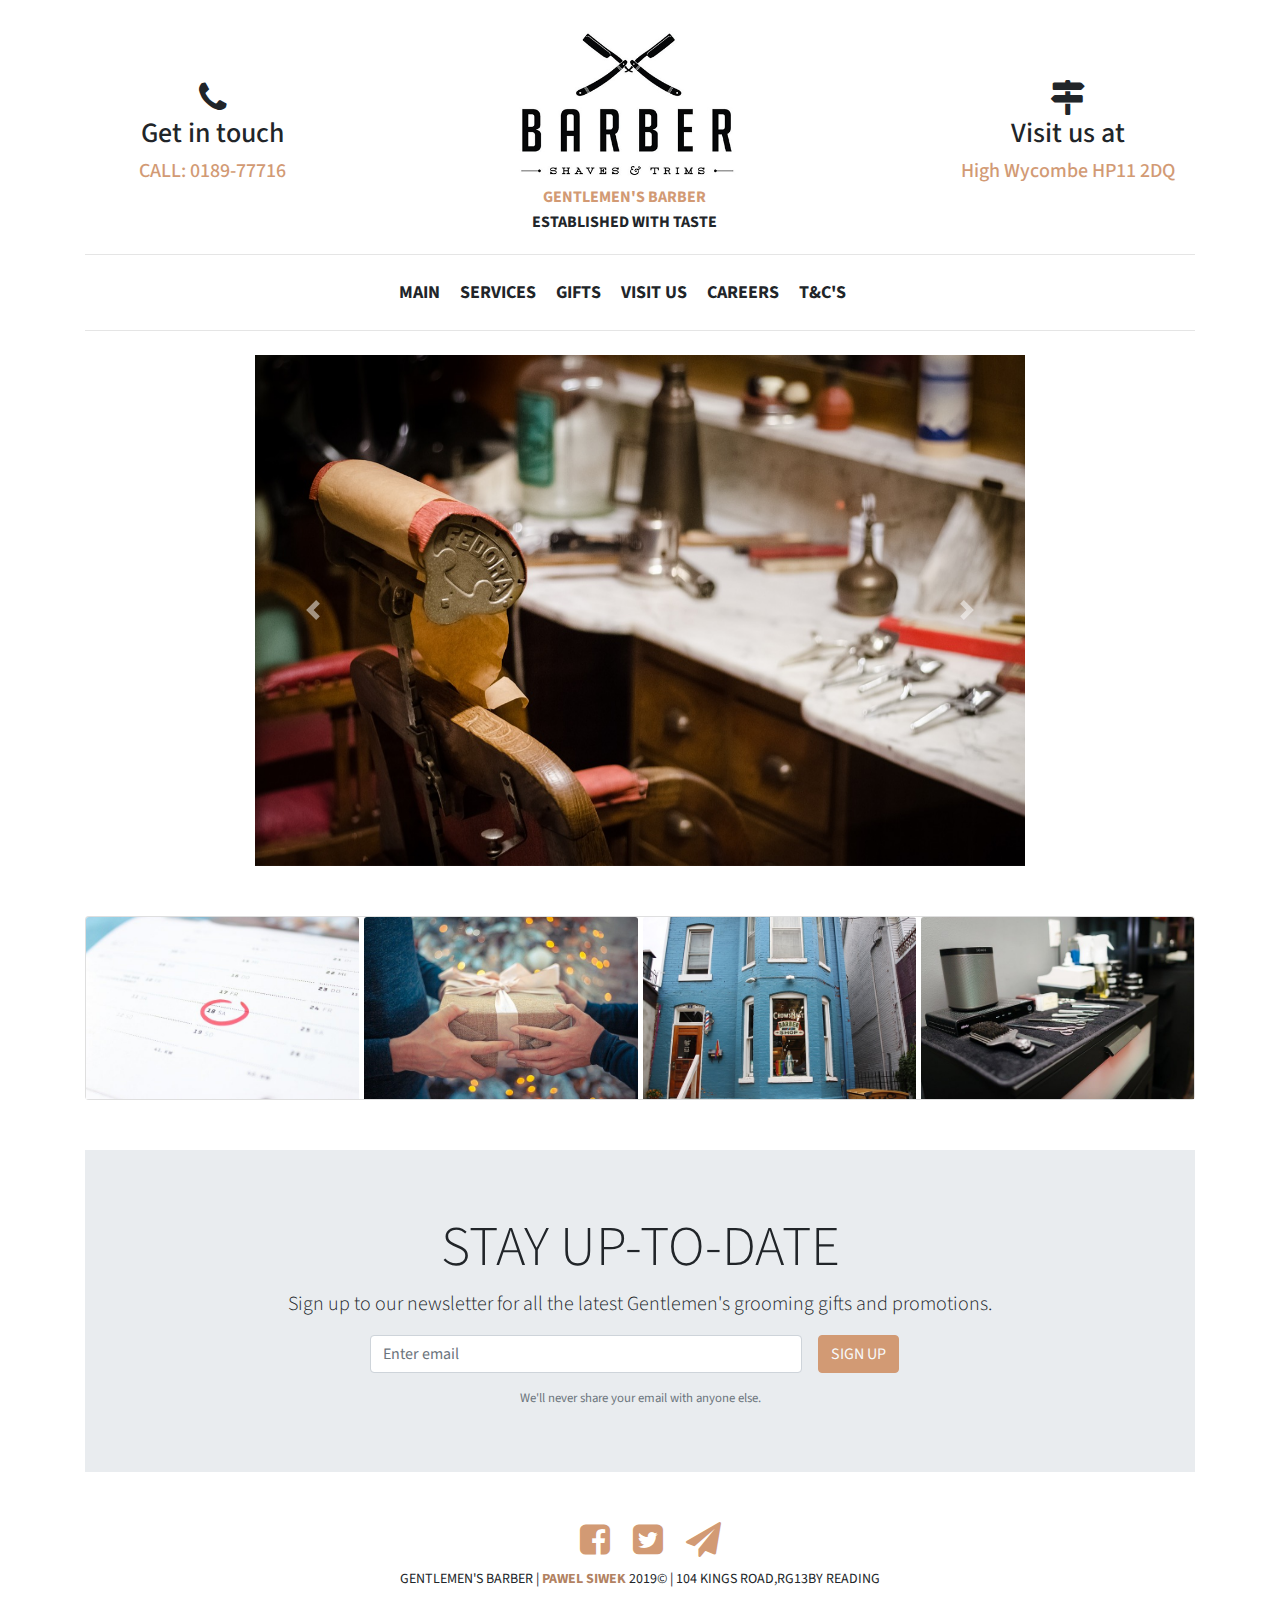
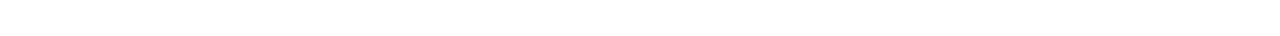
<file: index.html>
<!DOCTYPE html>
<html lang="en" dir="ltr">
  <head>
    <meta charset="utf-8">
    <meta name="viewport" content="width=device-width, initial-scale=1, shrink-to-fit=no">
    <!-- google fonts -->
    <link href="https://fonts.googleapis.com/css?family=Source+Sans+Pro:400,700&display=swap&subset=latin-ext" rel="stylesheet">
    <!-- bootstrap -->
    <link rel="stylesheet" href="https://stackpath.bootstrapcdn.com/bootstrap/4.4.1/css/bootstrap.min.css" integrity="sha384-Vkoo8x4CGsO3+Hhxv8T/Q5PaXtkKtu6ug5TOeNV6gBiFeWPGFN9MuhOf23Q9Ifjh" crossorigin="anonymous">

    <title>Bro Barbers</title>
    <!-- fontawesome -->
    <link href="https://stackpath.bootstrapcdn.com/font-awesome/4.7.0/css/font-awesome.min.css" rel="stylesheet" integrity="sha384-wvfXpqpZZVQGK6TAh5PVlGOfQNHSoD2xbE+QkPxCAFlNEevoEH3Sl0sibVcOQVnN" crossorigin="anonymous">
    <link rel="stylesheet" href="style.css">
  </head>

  <body>
    <!-- header -->
    <div id="header" class="container">
      <div class="row">
        <div class="left">
          <i class="fa fa-phone"></i>
          <h3>Get in touch</h3>
          <h5>CALL: 0189-77716</h5>
        </div>
        <div class="mid">
          <img id="midlogo" src="img/3_big6.png" height="150px" width="230px"alt="">
          <p class="midp">GENTLEMEN'S BARBER</p>
          <p class="midpa">ESTABLISHED WITH TASTE</p>
        </div>
        <div class="right">
          <i class="fa fa-map-signs"></i>
          <h3>Visit us at</h3>
          <h5>
            High Wycombe HP11 2DQ</h5>
        </div>
      </div>
      <hr class="my-4">
      <!-- menu -->
      <div id="menu"class="container">
        <ul>
          <li><a href="index.html">main</a></li>
          <li><a href="service.html">services</a></li>
          <li><a href="gift.html">gifts</a></li>
          <li><a href="visit.html">visit us</a></li>
          <li><a href="careers.html">careers</a></li>
          <li><a href="t&c.html">t&c's</a></li>
        </ul>
      </div>
      <hr class="my-4">
    </div>
    <!-- carousel -->
    <div id="carousel" class="container">
      <div id="carouselExampleControls" class="carousel slide" data-ride="carousel">
      <div class="carousel-inner">
        <div class="carousel-item active">
          <img class="d-block w-100" src="img/barber-1017457_1280.jpg" alt="First slide">
        </div>
        <div class="carousel-item">
          <img class="d-block w-100" src="img/barber-1453064_1280.jpg" alt="Second slide">
        </div>
        <div class="carousel-item">
          <img class="d-block w-100" src="img/haircut-1007891_1280.jpg" alt="Third slide">
        </div>
        <div class="carousel-item">
          <img class="d-block w-100" src="img/haircut-4019676_1280.jpg" alt="Fourth slide">
        </div>
      </div>
      <a class="carousel-control-prev" href="#carouselExampleControls" role="button" data-slide="prev">
        <span class="carousel-control-prev-icon" aria-hidden="true"></span>
        <span class="sr-only">Previous</span>
      </a>
      <a class="carousel-control-next" href="#carouselExampleControls" role="button" data-slide="next">
        <span class="carousel-control-next-icon" aria-hidden="true"></span>
        <span class="sr-only">Next</span>
      </a>
      </div>
    </div>

    <!-- set of four img -->
    <div class="container">
      <div id="midcards" class="card" >
        <a href="#"><img class="card-img-top" src="img/time-273857_640.jpg" alt="Card image cap"></a>
        <a href="#"><img class="card-img-top" src="img/gift-4669449_640.jpg" alt="Card image cap"></a>
        <a href="visit.html"><img class="card-img-top" src="img/boutique-990078_640.jpg" alt="Card image cap"></a>
        <a href="#"><img class="card-img-top" src="img/hair-salon-1514876_640.jpg" alt="Card image cap"></a>
      </div>
    </div>
    <!-- stay up-to-date -->
    <div class="container">
      <div class="jumbotron jumbotron-fluid">
        <div class="container">
          <h1 class="display-4">STAY UP-TO-DATE</h1>
          <p class="lead">Sign up to our newsletter for all the latest Gentlemen's grooming gifts and promotions.</p>
          <form>
            <div class="form-group">
              <input type="email" class="form-control "  id="exampleInputEmail1" aria-describedby="emailHelp" placeholder="Enter email">
              <button type="submit" class="btn btn-warning ml-3 text-light">SIGN UP</button>
            </div>
            <small id="emailHelp" class="form-text text-muted">We'll never share your email with anyone else.</small>
          </form>
        </div>
      </div>
      <!-- map -->

      <!-- footer -->
      <div id="footer" class="container">
        <div class="socials">
          <a href="#"><i class="fa fa-facebook-square"></i></a>
          <a href="#"><i class="fa fa-twitter-square"></i></a>
          <a href="#"><i class="fa fa-paper-plane"></i></i></a>
        </div>
        <div class="credit">
          <p>GENTLEMEN'S BARBER | <strong class="text-warning">PAWEL SIWEK </strong>2019© | 104 KINGS ROAD,rg13by reading</p>
        </div>
      </div>
    </div>
    <!-- bootstrap -->
    <script src="https://code.jquery.com/jquery-3.4.1.slim.min.js" integrity="sha384-J6qa4849blE2+poT4WnyKhv5vZF5SrPo0iEjwBvKU7imGFAV0wwj1yYfoRSJoZ+n" crossorigin="anonymous"></script>
    <script src="https://cdn.jsdelivr.net/npm/popper.js@1.16.0/dist/umd/popper.min.js" integrity="sha384-Q6E9RHvbIyZFJoft+2mJbHaEWldlvI9IOYy5n3zV9zzTtmI3UksdQRVvoxMfooAo" crossorigin="anonymous"></script>
    <script src="https://stackpath.bootstrapcdn.com/bootstrap/4.4.1/js/bootstrap.min.js" integrity="sha384-wfSDF2E50Y2D1uUdj0O3uMBJnjuUD4Ih7YwaYd1iqfktj0Uod8GCExl3Og8ifwB6" crossorigin="anonymous"></script>
  </body>
</html>
</file>
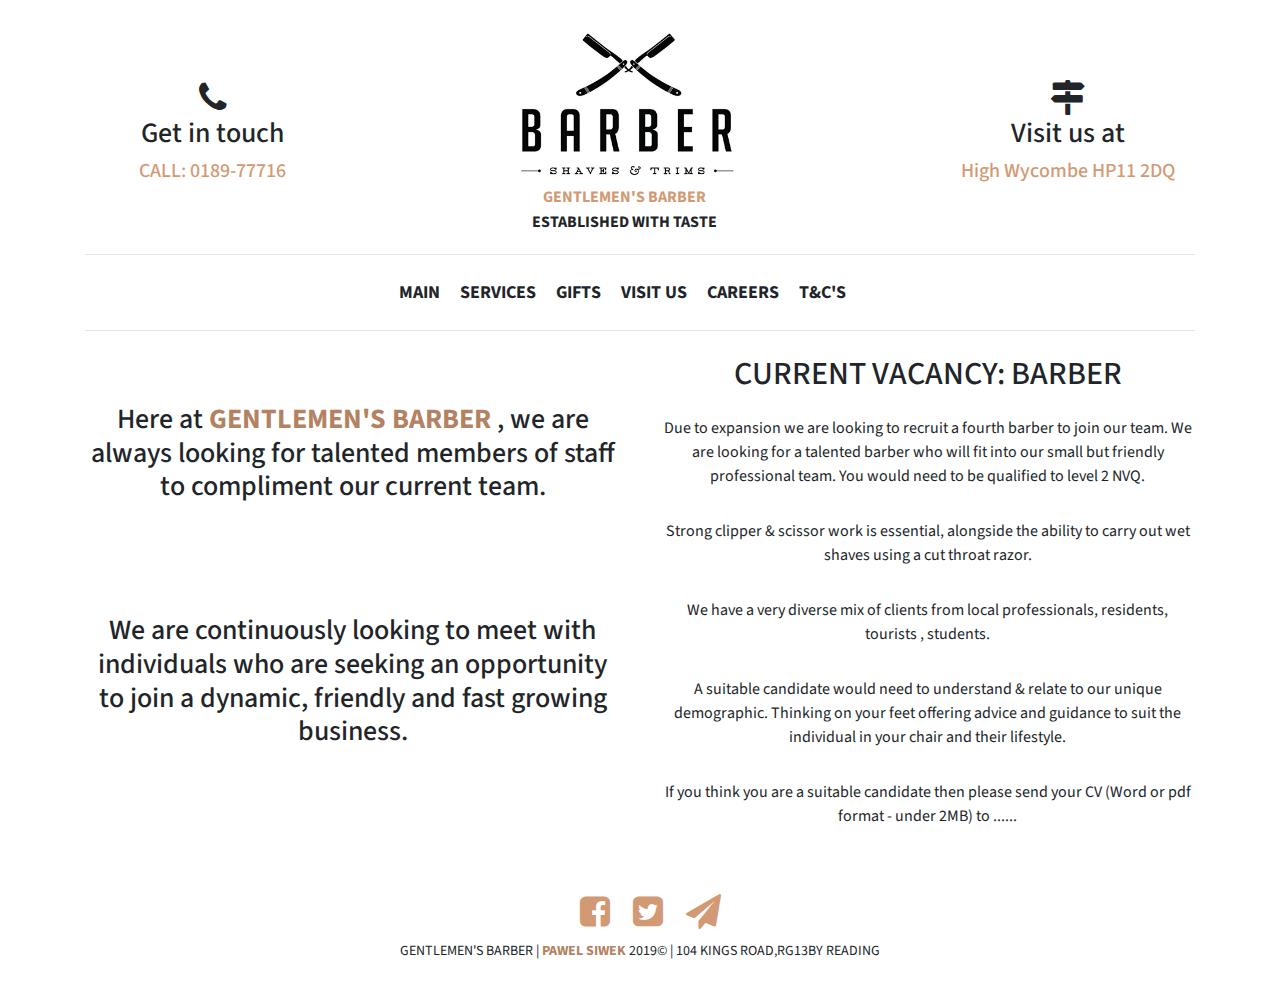
<file: careers.html>
<!DOCTYPE html>
<html lang="en" dir="ltr">
  <head>
    <meta charset="utf-8">
    <meta name="viewport" content="width=device-width, initial-scale=1, shrink-to-fit=no">
    <!-- google fonts -->
    <link href="https://fonts.googleapis.com/css?family=Source+Sans+Pro:400,700&display=swap&subset=latin-ext" rel="stylesheet">
    <!-- bootstrap -->
    <link rel="stylesheet" href="https://stackpath.bootstrapcdn.com/bootstrap/4.4.1/css/bootstrap.min.css" integrity="sha384-Vkoo8x4CGsO3+Hhxv8T/Q5PaXtkKtu6ug5TOeNV6gBiFeWPGFN9MuhOf23Q9Ifjh" crossorigin="anonymous">

    <title>Bro Barbers</title>
    <!-- fontawesome -->
    <link href="https://stackpath.bootstrapcdn.com/font-awesome/4.7.0/css/font-awesome.min.css" rel="stylesheet" integrity="sha384-wvfXpqpZZVQGK6TAh5PVlGOfQNHSoD2xbE+QkPxCAFlNEevoEH3Sl0sibVcOQVnN" crossorigin="anonymous">
    <link rel="stylesheet" href="style.css">
  </head>

  <body>
    <!-- header -->
    <div id="header" class="container">
      <div class="row">
        <div class="left">
          <i class="fa fa-phone"></i>
          <h3>Get in touch</h3>
          <h5>CALL: 0189-77716</h5>
        </div>
        <div class="mid">
          <img id="midlogo" src="img/3_big6.png" height="150px" width="230px"alt="">
          <p class="midp">GENTLEMEN'S BARBER</p>
          <p class="midpa">ESTABLISHED WITH TASTE</p>
        </div>
        <div class="right">
          <i class="fa fa-map-signs"></i>
          <h3>Visit us at</h3>
          <h5>
            High Wycombe HP11 2DQ</h5>
        </div>
      </div>
      <hr class="my-4">
      <!-- menu -->
      <div id="menu"class="container">
        <ul>
          <li><a href="index.html">main</a></li>
          <li><a href="service.html">services</a></li>
          <li><a href="gift.html">gifts</a></li>
          <li><a href="visit.html">visit us</a></li>
          <li><a href="careers.html">careers</a></li>
          <li><a href="t&c.html">t&c's</a></li>
        </ul>
      </div>
    </div>
    <!-- main -->
    <div class="container">
      <hr class="my-4">
      <div class="midd">
        <div class="leftt">
          <h3 class="mt-5">Here at <strong class="text-warning">GENTLEMEN'S BARBER </strong>, we are always looking for talented members of staff to compliment our current team. </h3>
          <h3>We are continuously looking to meet with individuals who are seeking an opportunity to join a dynamic, friendly and fast growing business.</h3>
        </div>
        <div class="rightt">
          <h2>CURRENT VACANCY: BARBER</h2>
          <p>Due to expansion we are looking to recruit a fourth barber to join our team. We are looking for a talented barber who will fit into our small but friendly professional team. You would need to be qualified to level 2 NVQ.</p>
          <p>Strong clipper & scissor work is essential, alongside the ability to carry out wet shaves using a cut throat razor.</p>
          <p>We have a very diverse mix of clients from local professionals, residents, tourists , students.</p>
          <p>A suitable candidate would need to understand & relate to our unique demographic. Thinking on your feet offering advice and guidance to suit the individual in your chair and their lifestyle.</p>
          <p>If you think you are a suitable candidate then please send your CV (Word or pdf format - under 2MB) to ......</p>
        </div>
      </div>

    </div>
      <!-- footer -->
      <div id="footer" class="container">
        <div class="socials">
          <a href="#"><i class="fa fa-facebook-square"></i></a>
          <a href="#"><i class="fa fa-twitter-square"></i></a>
          <a href="#"><i class="fa fa-paper-plane"></i></i></a>
        </div>
        <div class="credit">
          <p>GENTLEMEN'S BARBER | <strong class="text-warning">PAWEL SIWEK </strong>2019© | 104 KINGS ROAD,rg13by reading</p>
        </div>
      </div>

    <!-- bootstrap -->
    <script src="https://code.jquery.com/jquery-3.4.1.slim.min.js" integrity="sha384-J6qa4849blE2+poT4WnyKhv5vZF5SrPo0iEjwBvKU7imGFAV0wwj1yYfoRSJoZ+n" crossorigin="anonymous"></script>
    <script src="https://cdn.jsdelivr.net/npm/popper.js@1.16.0/dist/umd/popper.min.js" integrity="sha384-Q6E9RHvbIyZFJoft+2mJbHaEWldlvI9IOYy5n3zV9zzTtmI3UksdQRVvoxMfooAo" crossorigin="anonymous"></script>
    <script src="https://stackpath.bootstrapcdn.com/bootstrap/4.4.1/js/bootstrap.min.js" integrity="sha384-wfSDF2E50Y2D1uUdj0O3uMBJnjuUD4Ih7YwaYd1iqfktj0Uod8GCExl3Og8ifwB6" crossorigin="anonymous"></script>
  </body>
</html>
</file>
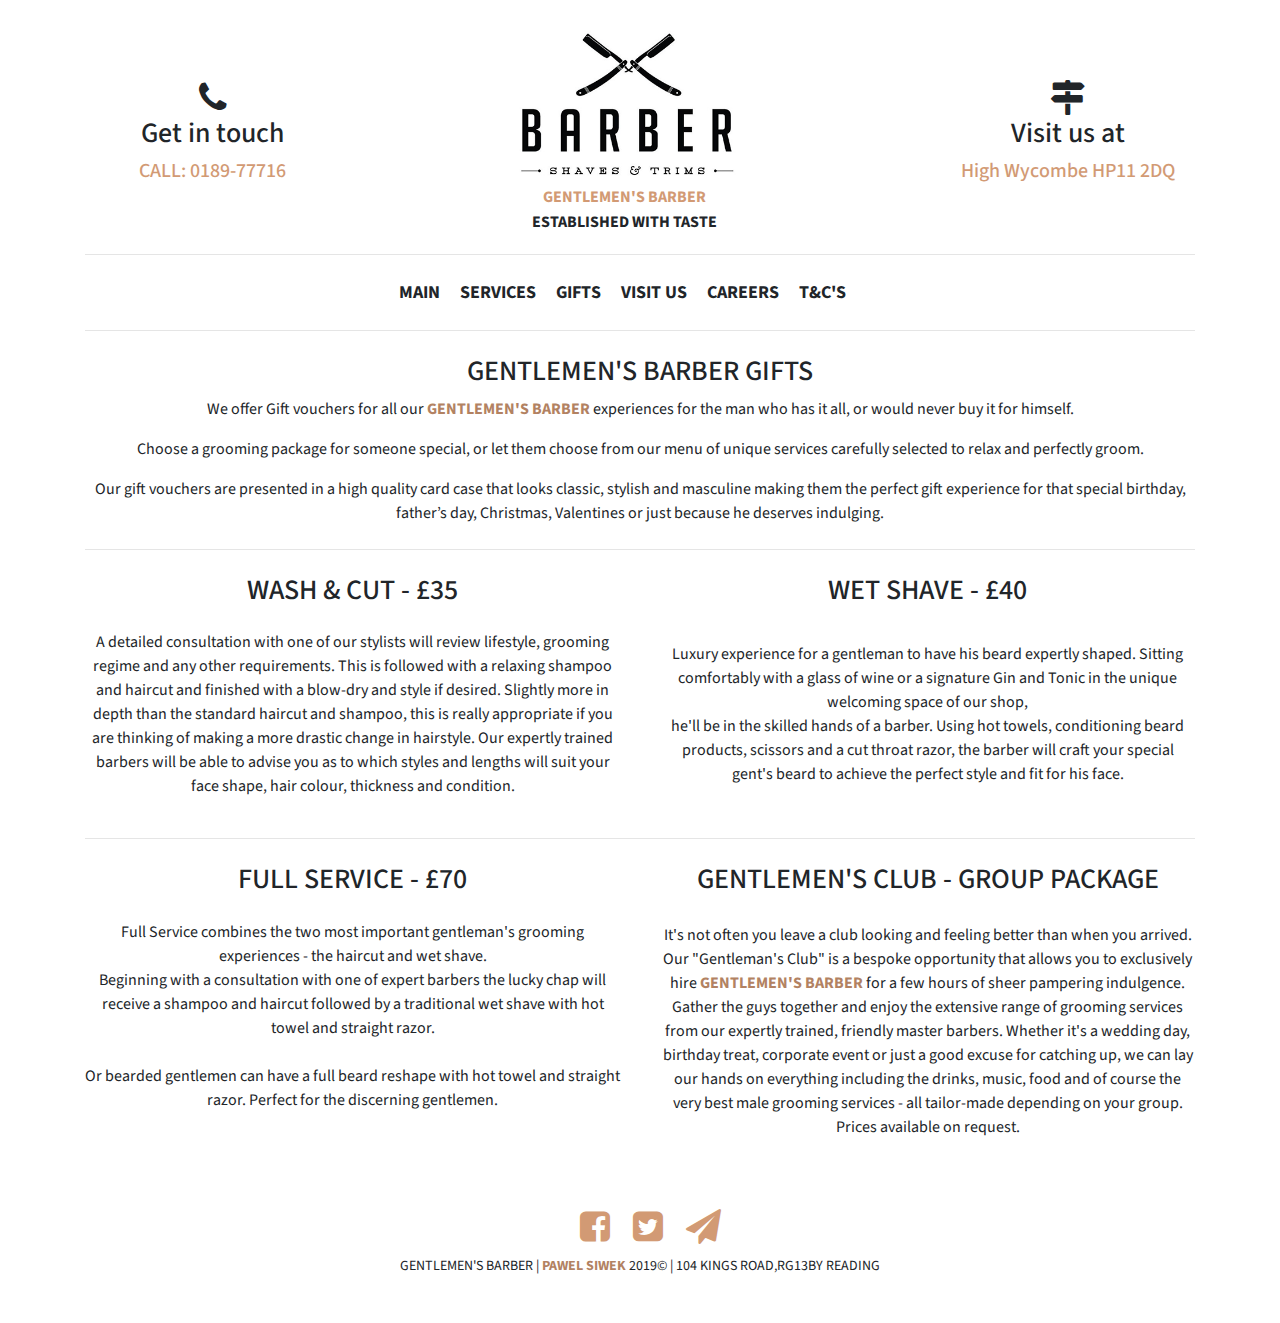
<file: gift.html>
<!DOCTYPE html>
<html lang="en" dir="ltr">
  <head>
    <meta charset="utf-8">
    <meta name="viewport" content="width=device-width, initial-scale=1, shrink-to-fit=no">
    <!-- google fonts -->
    <link href="https://fonts.googleapis.com/css?family=Source+Sans+Pro:400,700&display=swap&subset=latin-ext" rel="stylesheet">
    <!-- bootstrap -->
    <link rel="stylesheet" href="https://stackpath.bootstrapcdn.com/bootstrap/4.4.1/css/bootstrap.min.css" integrity="sha384-Vkoo8x4CGsO3+Hhxv8T/Q5PaXtkKtu6ug5TOeNV6gBiFeWPGFN9MuhOf23Q9Ifjh" crossorigin="anonymous">

    <title>Bro Barbers</title>
    <!-- fontawesome -->
    <link href="https://stackpath.bootstrapcdn.com/font-awesome/4.7.0/css/font-awesome.min.css" rel="stylesheet" integrity="sha384-wvfXpqpZZVQGK6TAh5PVlGOfQNHSoD2xbE+QkPxCAFlNEevoEH3Sl0sibVcOQVnN" crossorigin="anonymous">
    <link rel="stylesheet" href="style.css">
  </head>

  <body>
    <!-- header -->
    <div id="header" class="container">
      <div class="row">
        <div class="left">
          <i class="fa fa-phone"></i>
          <h3>Get in touch</h3>
          <h5>CALL: 0189-77716</h5>
        </div>
        <div class="mid">
          <img id="midlogo" src="img/3_big6.png" height="150px" width="230px"alt="">
          <p class="midp">GENTLEMEN'S BARBER</p>
          <p class="midpa">ESTABLISHED WITH TASTE</p>
        </div>
        <div class="right">
          <i class="fa fa-map-signs"></i>
          <h3>Visit us at</h3>
          <h5>
            High Wycombe HP11 2DQ</h5>
        </div>
      </div>
      <hr class="my-4">
      <!-- menu -->
      <div id="menu"class="container">
        <ul>
          <li><a href="index.html">main</a></li>
          <li><a href="service.html">services</a></li>
          <li><a href="gift.html">gifts</a></li>
          <li><a href="visit.html">visit us</a></li>
          <li><a href="careers.html">careers</a></li>
          <li><a href="t&c.html">t&c's</a></li>
        </ul>
      </div>
      <hr class="my-4">
    </div>
    <!-- main -->
    <div class="container">
      <div class="top">
        <h3>GENTLEMEN'S BARBER GIFTS</h3>
        <p> We offer Gift vouchers for all our <strong class="text-warning">GENTLEMEN'S BARBER</strong> experiences for the man who has it all, or would never buy it for himself.</p>
          <p>Choose a grooming package for someone special, or let them choose from our menu of unique services carefully selected to relax and perfectly groom.</p>
          <p>Our gift vouchers are presented in a high quality card case that looks classic, stylish and masculine making them the perfect gift experience for that special birthday, father’s day, Christmas, Valentines or just because he deserves indulging.  </p>
      </div>
      <hr class="my-4">
      <div class="midd">
        <div class="leftt">
          <h3>WASH & CUT - £35</h3>
          <p>A detailed consultation with one of our stylists will review lifestyle, grooming regime and any other requirements. This is followed with a relaxing shampoo and haircut and finished with a blow-dry and style if desired.
            Slightly more in depth than the standard haircut and shampoo, this is really appropriate if you are thinking of making a more drastic change in hairstyle. Our expertly trained barbers will be able to advise you as to which styles and lengths will suit your face shape, hair colour, thickness and condition.
          </p>
        </div>
        <div class="rightt">
          <h3>WET SHAVE - £40</h3>
          <p>Luxury experience for a gentleman to have his beard expertly shaped. Sitting comfortably with a glass of wine or a signature Gin and Tonic in the unique welcoming space of our shop,<br> he'll be in the skilled hands of a barber. Using hot towels, conditioning beard products, scissors and a cut throat razor,
            the barber will craft your special gent's beard to achieve the perfect style and fit for his face.</p>
        </div>
      </div>
      <hr class="my-4">
      <div class="midd">
        <div class="leftt">
          <h3>FULL SERVICE - £70</h3>
          <p>Full Service combines the two most important gentleman's grooming experiences - the haircut and wet shave.<br> Beginning with a consultation with one of expert barbers the lucky chap will receive a shampoo and haircut followed by a traditional wet shave with hot towel and straight razor.<br><br> Or bearded gentlemen can have a full beard reshape with hot towel and straight razor. Perfect for the discerning gentlemen.</p>
          <p></p>
        </div>
        <div class="rightt">
          <h3>GENTLEMEN'S CLUB - GROUP PACKAGE</h3>
          <p>It's not often you leave a club looking and feeling better than when you arrived.
            Our "Gentleman's Club" is a bespoke opportunity that allows you to exclusively hire <strong class="text-warning">GENTLEMEN'S BARBER</strong> for a few hours of sheer pampering indulgence.
            Gather the guys together and enjoy the extensive range of grooming services from our expertly trained, friendly master barbers.
            Whether it's a wedding day, birthday treat, corporate event or just a good excuse for catching up, we can lay our hands on everything including the drinks, music, food and of course the very best male grooming services - all tailor-made depending on your group.
            Prices available on request.
          </p>
        </div>
        </div>

    </div>
      <!-- footer -->
      <div id="footer" class="container">
        <div class="socials">
          <a href="#"><i class="fa fa-facebook-square"></i></a>
          <a href="#"><i class="fa fa-twitter-square"></i></a>
          <a href="#"><i class="fa fa-paper-plane"></i></i></a>
        </div>
        <div class="credit">
          <p>GENTLEMEN'S BARBER | <strong class="text-warning">PAWEL SIWEK </strong>2019© | 104 KINGS ROAD,rg13by reading</p>
        </div>
      </div>
    </div>
    <!-- bootstrap -->
    <script src="https://code.jquery.com/jquery-3.4.1.slim.min.js" integrity="sha384-J6qa4849blE2+poT4WnyKhv5vZF5SrPo0iEjwBvKU7imGFAV0wwj1yYfoRSJoZ+n" crossorigin="anonymous"></script>
    <script src="https://cdn.jsdelivr.net/npm/popper.js@1.16.0/dist/umd/popper.min.js" integrity="sha384-Q6E9RHvbIyZFJoft+2mJbHaEWldlvI9IOYy5n3zV9zzTtmI3UksdQRVvoxMfooAo" crossorigin="anonymous"></script>
    <script src="https://stackpath.bootstrapcdn.com/bootstrap/4.4.1/js/bootstrap.min.js" integrity="sha384-wfSDF2E50Y2D1uUdj0O3uMBJnjuUD4Ih7YwaYd1iqfktj0Uod8GCExl3Og8ifwB6" crossorigin="anonymous"></script>
  </body>
</html>
</file>
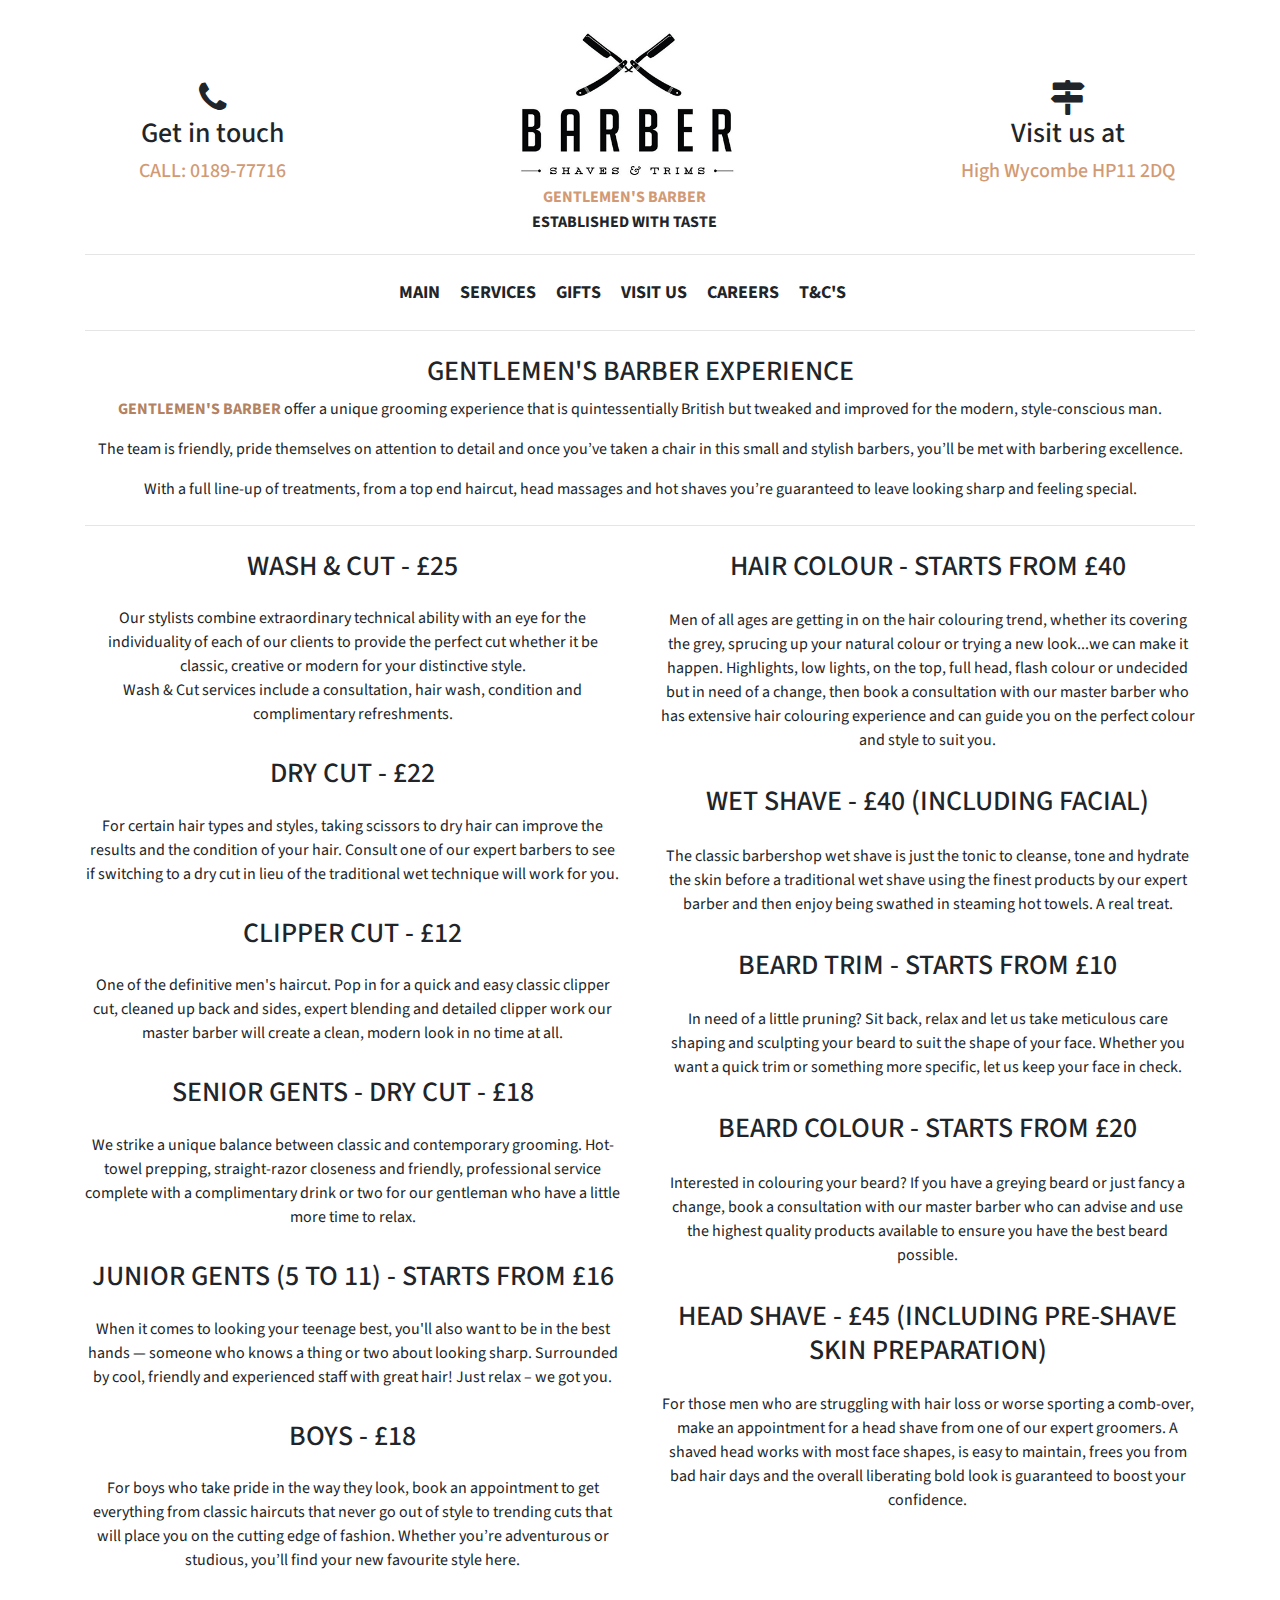
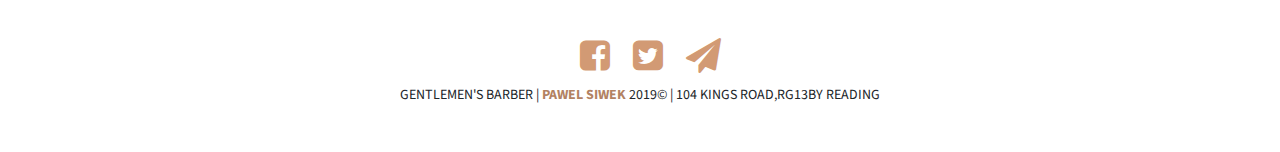
<file: service.html>
<!DOCTYPE html>
<html lang="en" dir="ltr">
  <head>
    <meta charset="utf-8">
    <meta name="viewport" content="width=device-width, initial-scale=1, shrink-to-fit=no">
    <!-- google fonts -->
    <link href="https://fonts.googleapis.com/css?family=Source+Sans+Pro:400,700&display=swap&subset=latin-ext" rel="stylesheet">
    <!-- bootstrap -->
    <link rel="stylesheet" href="https://stackpath.bootstrapcdn.com/bootstrap/4.4.1/css/bootstrap.min.css" integrity="sha384-Vkoo8x4CGsO3+Hhxv8T/Q5PaXtkKtu6ug5TOeNV6gBiFeWPGFN9MuhOf23Q9Ifjh" crossorigin="anonymous">

    <title>Bro Barbers</title>
    <!-- fontawesome -->
    <link href="https://stackpath.bootstrapcdn.com/font-awesome/4.7.0/css/font-awesome.min.css" rel="stylesheet" integrity="sha384-wvfXpqpZZVQGK6TAh5PVlGOfQNHSoD2xbE+QkPxCAFlNEevoEH3Sl0sibVcOQVnN" crossorigin="anonymous">
    <link rel="stylesheet" href="style.css">
  </head>

  <body>
    <!-- header -->
    <div id="header" class="container">
      <div class="row">
        <div class="left">
          <i class="fa fa-phone"></i>
          <h3>Get in touch</h3>
          <h5>CALL: 0189-77716</h5>
        </div>
        <div class="mid">
          <img id="midlogo" src="img/3_big6.png" height="150px" width="230px"alt="">
          <p class="midp">GENTLEMEN'S BARBER</p>
          <p class="midpa">ESTABLISHED WITH TASTE</p>
        </div>
        <div class="right">
          <i class="fa fa-map-signs"></i>
          <h3>Visit us at</h3>
          <h5>
            High Wycombe HP11 2DQ</h5>
        </div>
      </div>
      <hr class="my-4">
      <!-- menu -->
      <div id="menu"class="container">
        <ul>
          <li><a href="index.html">main</a></li>
          <li><a href="service.html">services</a></li>
          <li><a href="gift.html">gifts</a></li>
          <li><a href="visit.html">visit us</a></li>
          <li><a href="careers.html">careers</a></li>
          <li><a href="t&c.html">t&c's</a></li>
        </ul>
      </div>
      <hr class="my-4">
    </div>
    <!-- main -->
    <div class="container">
      <div class="top">
        <h3>GENTLEMEN'S BARBER EXPERIENCE</h3>
        <p><strong class="text-warning">GENTLEMEN'S BARBER</strong> offer a unique grooming experience that is quintessentially
          British but tweaked and improved for the modern, style-conscious man.</p>
          <p>The team is friendly, pride themselves on attention to detail and once you’ve taken a chair in this small and stylish barbers, you’ll be met with barbering excellence. </p>
          <p>With a full line-up of treatments, from a top end haircut, head massages and hot shaves you’re guaranteed to leave looking sharp and feeling special. </p>
      </div>
      <hr class="my-4">
      <div class="midd">
        <div class="leftt">
          <h3>WASH & CUT - £25</h3>
          <p>Our stylists combine extraordinary technical ability with an eye for the individuality of each of our clients to provide the
            perfect cut whether it be classic, creative or modern for your distinctive style.
          <br>Wash & Cut services include a consultation, hair wash, condition and complimentary refreshments. </p>
          <h3>DRY CUT - £22</h3>
          <p>For certain hair types and styles, taking scissors to dry hair can improve the results and the condition of your hair. Consult one of our expert
            barbers to see if switching to a dry cut in lieu of the traditional wet technique will work for you. </p>
          <h3>CLIPPER CUT - £12</h3>
          <p>One of the definitive men's haircut. Pop in for a quick and easy classic clipper cut, cleaned up back and sides,
           expert blending and detailed clipper work our master barber will create a clean, modern look in no time at all.</p>
         <h3>SENIOR GENTS - DRY CUT - £18 </h3>
         <p>We strike a unique balance between classic and contemporary grooming. Hot-towel prepping, straight-razor closeness and friendly, professional service complete with a complimentary drink or two for our gentleman who have a little more time to relax. </p>
         <h3>JUNIOR GENTS (5 TO 11) - STARTS FROM £16</h3>
         <p>When it comes to looking your teenage best, you'll also want to be in the best hands — someone who knows a thing or two about looking sharp.
           Surrounded by cool, friendly and experienced staff with great hair! Just relax – we got you.</p>
         <h3> BOYS - £18</h3>
         <p>For boys who take pride in the way they look, book an appointment to get everything from classic haircuts that never go out of style to trending cuts that will place you on the cutting edge of fashion. Whether you’re adventurous or studious, you’ll find your new favourite style here.</p>
        </div>
        <div class="rightt">
          <h3>HAIR COLOUR - STARTS FROM £40</h3>
          <p>Men of all ages are getting in on the hair colouring trend, whether its covering the grey, sprucing up your natural colour or trying a new look...we can make it happen.
            Highlights, low lights, on the top, full head, flash colour or undecided but in need of a change, then book a consultation with our master barber who has extensive hair colouring experience and can guide you on the perfect colour and style to suit you.</p>
          <h3>WET SHAVE - £40 (INCLUDING FACIAL)</h3>
          <p>The classic barbershop wet shave is just the tonic to cleanse, tone and hydrate the skin before a traditional wet shave using the finest products by our expert barber and then enjoy being swathed in steaming hot towels. A real treat.</p>
          <h3>BEARD TRIM - STARTS FROM £10</h3>
          <p>In need of a little pruning? Sit back, relax and let us take meticulous care shaping and sculpting your beard to suit the shape of your face. Whether you want a quick trim or something more specific, let us keep your face in check.   </p>
          <h3>BEARD COLOUR - STARTS FROM £20</h3>
          <p>Interested in colouring your beard? If you have a greying beard or just fancy a change, book a consultation with our master barber who can advise and use the highest quality products available to ensure you have the best beard possible.</p>
          <h3>HEAD SHAVE - £45 (INCLUDING PRE-SHAVE SKIN PREPARATION)</h3>
          <p>For those men who are struggling with hair loss or worse sporting a comb-over, make an appointment for a head shave from one of our expert groomers. A shaved head works with most face shapes, is easy to maintain, frees you from bad hair days and the overall liberating bold look is guaranteed to boost your confidence.</p>
          <h3></h3>
          <p></p>
        </div>
      </div>

    </div>
      <!-- footer -->
      <div id="footer" class="container">
        <div class="socials">
          <a href="#"><i class="fa fa-facebook-square"></i></a>
          <a href="#"><i class="fa fa-twitter-square"></i></a>
          <a href="#"><i class="fa fa-paper-plane"></i></i></a>
        </div>
        <div class="credit">
          <p>GENTLEMEN'S BARBER | <strong class="text-warning">PAWEL SIWEK </strong>2019© | 104 KINGS ROAD,rg13by reading</p>
        </div>
      </div>
    </div>
    <!-- bootstrap -->
    <script src="https://code.jquery.com/jquery-3.4.1.slim.min.js" integrity="sha384-J6qa4849blE2+poT4WnyKhv5vZF5SrPo0iEjwBvKU7imGFAV0wwj1yYfoRSJoZ+n" crossorigin="anonymous"></script>
    <script src="https://cdn.jsdelivr.net/npm/popper.js@1.16.0/dist/umd/popper.min.js" integrity="sha384-Q6E9RHvbIyZFJoft+2mJbHaEWldlvI9IOYy5n3zV9zzTtmI3UksdQRVvoxMfooAo" crossorigin="anonymous"></script>
    <script src="https://stackpath.bootstrapcdn.com/bootstrap/4.4.1/js/bootstrap.min.js" integrity="sha384-wfSDF2E50Y2D1uUdj0O3uMBJnjuUD4Ih7YwaYd1iqfktj0Uod8GCExl3Og8ifwB6" crossorigin="anonymous"></script>
  </body>
</html>
</file>
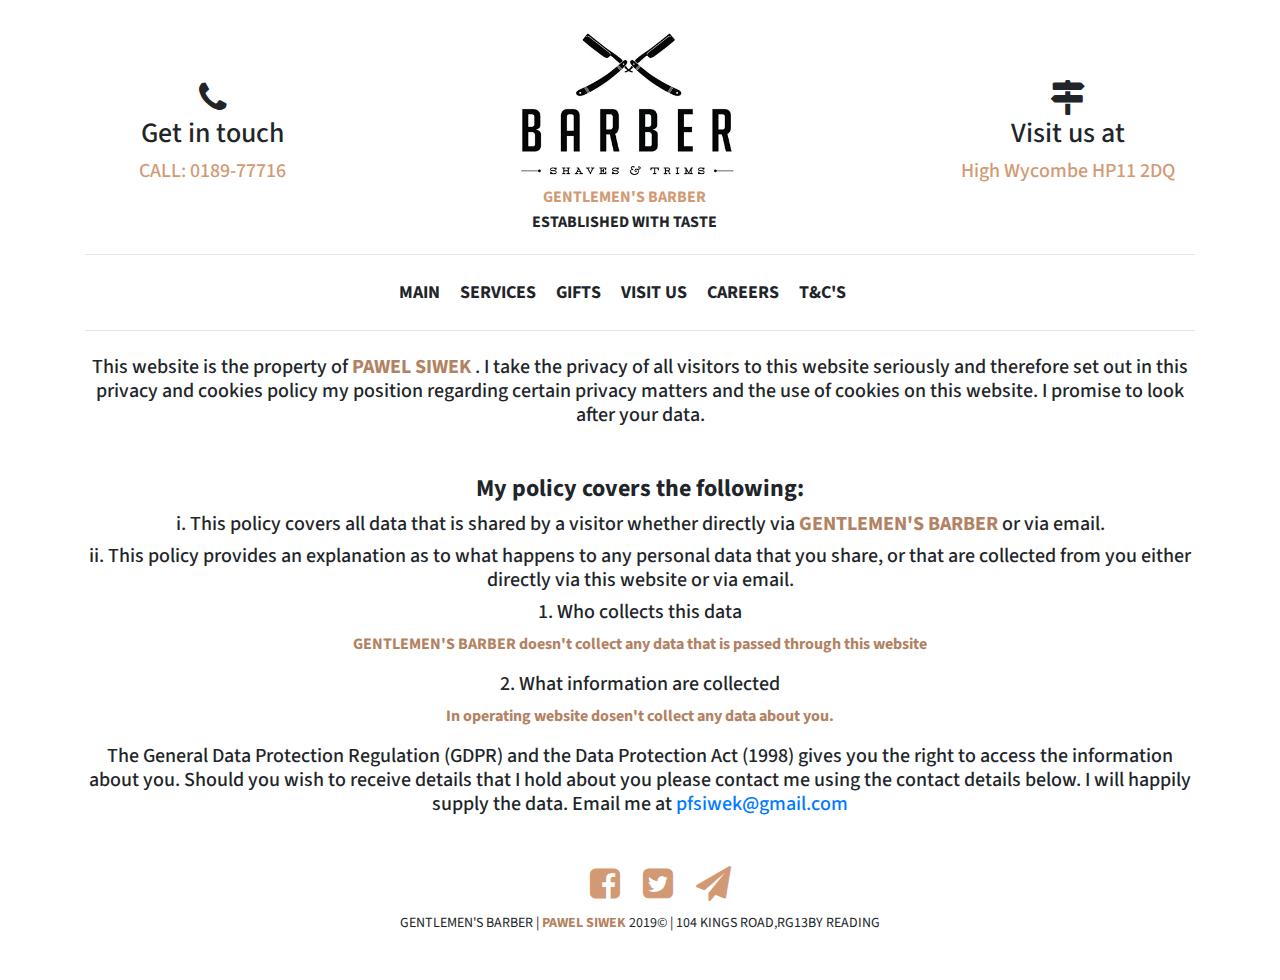
<file: t&c.html>
<!DOCTYPE html>
<html lang="en" dir="ltr">
  <head>
    <meta charset="utf-8">
    <meta name="viewport" content="width=device-width, initial-scale=1, shrink-to-fit=no">
    <!-- google fonts -->
    <link href="https://fonts.googleapis.com/css?family=Source+Sans+Pro:400,700&display=swap&subset=latin-ext" rel="stylesheet">
    <!-- bootstrap -->
    <link rel="stylesheet" href="https://stackpath.bootstrapcdn.com/bootstrap/4.4.1/css/bootstrap.min.css" integrity="sha384-Vkoo8x4CGsO3+Hhxv8T/Q5PaXtkKtu6ug5TOeNV6gBiFeWPGFN9MuhOf23Q9Ifjh" crossorigin="anonymous">

    <title>Bro Barbers</title>
    <!-- fontawesome -->
    <link href="https://stackpath.bootstrapcdn.com/font-awesome/4.7.0/css/font-awesome.min.css" rel="stylesheet" integrity="sha384-wvfXpqpZZVQGK6TAh5PVlGOfQNHSoD2xbE+QkPxCAFlNEevoEH3Sl0sibVcOQVnN" crossorigin="anonymous">
    <link rel="stylesheet" href="style.css">
  </head>

  <body>
    <!-- header -->
    <div id="header" class="container">
      <div class="row">
        <div class="left">
          <i class="fa fa-phone"></i>
          <h3>Get in touch</h3>
          <h5>CALL: 0189-77716</h5>
        </div>
        <div class="mid">
          <img id="midlogo" src="img/3_big6.png" height="150px" width="230px"alt="">
          <p class="midp">GENTLEMEN'S BARBER</p>
          <p class="midpa">ESTABLISHED WITH TASTE</p>
        </div>
        <div class="right">
          <i class="fa fa-map-signs"></i>
          <h3>Visit us at</h3>
          <h5>
            High Wycombe HP11 2DQ</h5>
        </div>
      </div>
      <hr class="my-4">
      <!-- menu -->
      <div id="menu"class="container">
        <ul>
          <li><a href="index.html">main</a></li>
          <li><a href="service.html">services</a></li>
          <li><a href="gift.html">gifts</a></li>
          <li><a href="visit.html">visit us</a></li>
          <li><a href="careers.html">careers</a></li>
          <li><a href="t&c.html">t&c's</a></li>
        </ul>
      </div>
      <hr class="my-4">
    </div>
    <!-- main -->
    <div class="container">
      <div class="content">
        <h5>This website is the property of <strong class="text-warning">PAWEL SIWEK </strong>.
          I take the privacy of all visitors to this website seriously and therefore set out in
           this privacy and cookies policy my position regarding certain privacy matters and the use of cookies on this website.
           I promise to look after your data.</h5>

        <h4 class="mt-5"><strong>My policy covers the following:</strong></h4>
        <h5>i. This policy covers all data that is shared by a visitor whether directly via <strong class="text-warning">GENTLEMEN'S BARBER</strong> or via email.</h5>

        <h5>ii. This policy provides an explanation as to what happens to any personal data that you share,
          or that are collected from you either directly via this website or via email.</h5>

        <h5>1. Who collects this data</h5>
        <p><strong class="text-warning">GENTLEMEN'S BARBER doesn't collect any data that is passed through this website</strong></p>

        <h5>2. What information are collected</h5>
        <p><strong class="text-warning">In operating website dosen't collect any data about you.</strong></p>

        <h5>The General Data Protection Regulation (GDPR) and the Data Protection Act (1998)
           gives you the right to access the information about you. Should you wish to
            receive details that I hold about you please contact me using the contact details below.
            I will happily supply the data. Email me at <a href="mailto:pfsiwek@gmail.com" target="_blank">pfsiwek@gmail.com</h5>

      <!-- footer -->
      <div id="footer" class="container">
        <div class="socials">
          <a href="#"><i class="fa fa-facebook-square"></i></a>
          <a href="#"><i class="fa fa-twitter-square"></i></a>
          <a href="#"><i class="fa fa-paper-plane"></i></i></a>
        </div>
        <div class="credit">
          <p>GENTLEMEN'S BARBER | <strong class="text-warning">PAWEL SIWEK </strong>2019© | 104 KINGS ROAD,rg13by reading</p>
        </div>
      </div>
    </div>
    <!-- bootstrap -->
    <script src="https://code.jquery.com/jquery-3.4.1.slim.min.js" integrity="sha384-J6qa4849blE2+poT4WnyKhv5vZF5SrPo0iEjwBvKU7imGFAV0wwj1yYfoRSJoZ+n" crossorigin="anonymous"></script>
    <script src="https://cdn.jsdelivr.net/npm/popper.js@1.16.0/dist/umd/popper.min.js" integrity="sha384-Q6E9RHvbIyZFJoft+2mJbHaEWldlvI9IOYy5n3zV9zzTtmI3UksdQRVvoxMfooAo" crossorigin="anonymous"></script>
    <script src="https://stackpath.bootstrapcdn.com/bootstrap/4.4.1/js/bootstrap.min.js" integrity="sha384-wfSDF2E50Y2D1uUdj0O3uMBJnjuUD4Ih7YwaYd1iqfktj0Uod8GCExl3Og8ifwB6" crossorigin="anonymous"></script>
  </body>
</html>
</file>
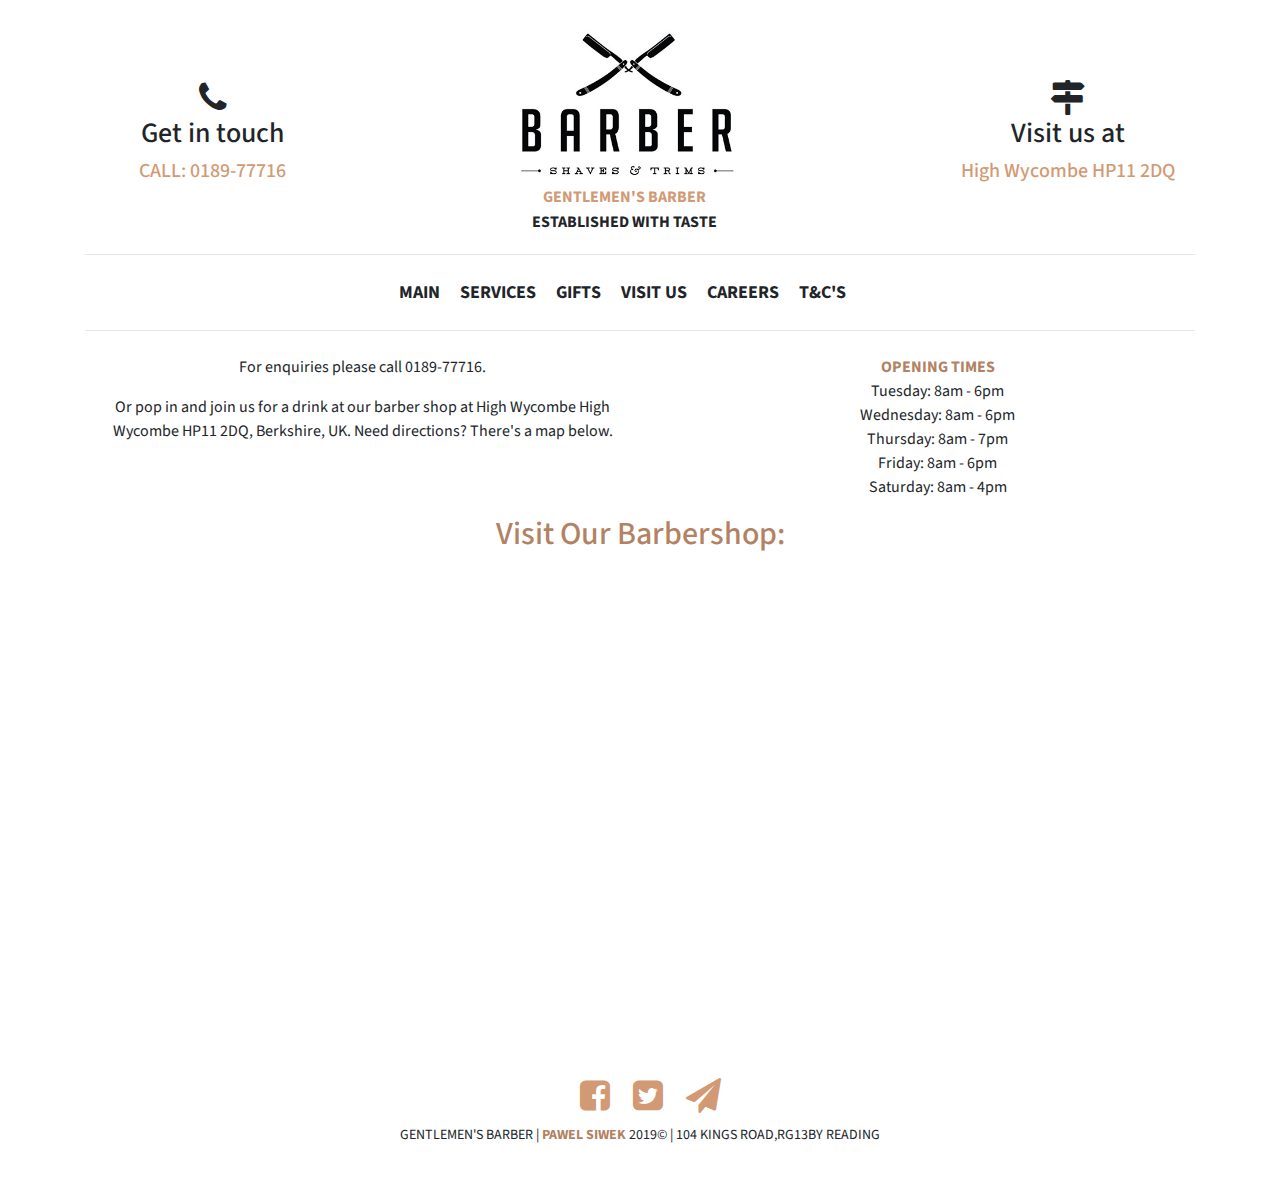
<file: visit.html>
<!DOCTYPE html>
<html lang="en" dir="ltr">
  <head>
    <meta charset="utf-8">
    <meta name="viewport" content="width=device-width, initial-scale=1, shrink-to-fit=no">
    <!-- google fonts -->
    <link href="https://fonts.googleapis.com/css?family=Source+Sans+Pro:400,700&display=swap&subset=latin-ext" rel="stylesheet">
    <!-- bootstrap -->
    <link rel="stylesheet" href="https://stackpath.bootstrapcdn.com/bootstrap/4.4.1/css/bootstrap.min.css" integrity="sha384-Vkoo8x4CGsO3+Hhxv8T/Q5PaXtkKtu6ug5TOeNV6gBiFeWPGFN9MuhOf23Q9Ifjh" crossorigin="anonymous">

    <title>Bro Barbers</title>
    <!-- fontawesome -->
    <link href="https://stackpath.bootstrapcdn.com/font-awesome/4.7.0/css/font-awesome.min.css" rel="stylesheet" integrity="sha384-wvfXpqpZZVQGK6TAh5PVlGOfQNHSoD2xbE+QkPxCAFlNEevoEH3Sl0sibVcOQVnN" crossorigin="anonymous">
    <link rel="stylesheet" href="style.css">
  </head>

  <body>
    <!-- header -->
    <div id="header" class="container">
      <div class="row">
        <div class="left">
          <i class="fa fa-phone"></i>
          <h3>Get in touch</h3>
          <h5>CALL: 0189-77716</h5>
        </div>
        <div class="mid">
          <img id="midlogo" src="img/3_big6.png" height="150px" width="230px"alt="">
          <p class="midp">GENTLEMEN'S BARBER</p>
          <p class="midpa">ESTABLISHED WITH TASTE</p>
        </div>
        <div class="right">
          <i class="fa fa-map-signs"></i>
          <h3>Visit us at</h3>
          <h5>
            High Wycombe HP11 2DQ</h5>
        </div>
      </div>
      <hr class="my-4">
      <!-- menu -->
      <div id="menu"class="container">
        <ul>
          <li><a href="index.html">main</a></li>
          <li><a href="service.html">services</a></li>
          <li><a href="gift.html">gifts</a></li>
          <li><a href="visit.html">visit us</a></li>
          <li><a href="careers.html">careers</a></li>
          <li><a href="t&c.html">t&c's</a></li>
        </ul>
      </div>
      <hr class="my-4">
    </div>
    <!-- Enquires/open hours -->
    <div id="enq"class="container">
      <div class="leftvist">
        <p>For enquiries please call 0189-77716.</p>
        <p class="mt-3">Or pop in and join us for a drink at our barber shop at High Wycombe
  High Wycombe HP11 2DQ, Berkshire, UK. Need directions? There's a map below.</p>
      </div>
      <div class="rightvisit">
        <ul ><strong class="text-warning">OPENING TIMES</strong>
          <li>Tuesday: 8am - 6pm</li>
          <li>Wednesday: 8am - 6pm</li>
          <li>Thursday: 8am - 7pm</li>
          <li>Friday: 8am - 6pm</li>
          <li>Saturday: 8am - 4pm</li>
        </ul>
      </div>

    </div>
    <!-- map -->
    <div id="map"class="container">
      <h2 class="text-warning">Visit our barbershop:</h2>
      <iframe src="https://www.google.com/maps/embed?pb=!1m18!1m12!1m3!1d11781.578019618539!2d-0.7619691746834338!3d51.62739144663948!2m3!1f0!2f0!3f0!3m2!1i1024!2i768!4f13.1!3m3!1m2!1s0x487661d70ade8c1f%3A0x67bb51d794b2d7a!2sHigh%20Wycombe%20HP11%202DQ!5e0!3m2!1sen!2suk!4v1577807426856!5m2!1sen!2suk" width="700" height="450" frameborder="0" style="border:0;" allowfullscreen=""></iframe>
    </div>
    <!-- footer -->
    <div id="footer" class="container">
      <div class="socials">
        <a href="#"><i class="fa fa-facebook-square"></i></a>
        <a href="#"><i class="fa fa-twitter-square"></i></a>
        <a href="#"><i class="fa fa-paper-plane"></i></i></a>
      </div>
      <div class="credit">
        <p>GENTLEMEN'S BARBER | <strong class="text-warning">PAWEL SIWEK </strong>2019© | 104 KINGS ROAD,rg13by reading</p>
      </div>
    </div>
  </div>
  <!-- bootstrap -->
  <script src="https://code.jquery.com/jquery-3.4.1.slim.min.js" integrity="sha384-J6qa4849blE2+poT4WnyKhv5vZF5SrPo0iEjwBvKU7imGFAV0wwj1yYfoRSJoZ+n" crossorigin="anonymous"></script>
  <script src="https://cdn.jsdelivr.net/npm/popper.js@1.16.0/dist/umd/popper.min.js" integrity="sha384-Q6E9RHvbIyZFJoft+2mJbHaEWldlvI9IOYy5n3zV9zzTtmI3UksdQRVvoxMfooAo" crossorigin="anonymous"></script>
  <script src="https://stackpath.bootstrapcdn.com/bootstrap/4.4.1/js/bootstrap.min.js" integrity="sha384-wfSDF2E50Y2D1uUdj0O3uMBJnjuUD4Ih7YwaYd1iqfktj0Uod8GCExl3Og8ifwB6" crossorigin="anonymous"></script>
  </body>
</html>
</file>
<file: style.css>
body{
  font-family: 'Source Sans Pro', sans-serif;
  margin: 0px;
  padding: 0px;
}
.btn-warning {
    color: #b28262;
    background-color: #d29a74;
    border-color: #d29a74;
}
.btn-warning:hover {
    color: #b28262;
    background-color: #b28262;
    border-color: #b28262;
}
.btn-warning:active {
    background-color: #b28262 !important;
    border-color: #b28262;
}
.btn-warning:visited {

    background-color: #b28262 !important;
    border-color: #b28262;
}
.text-warning {
    color: #b28262 !important;
}

/* header */
#header{
  margin-top: 30px;
}
#header .row{
  grid-template-columns:1fr 2fr 1fr;
  grid-template-rows: 2fr;
  display: grid;
  text-align: center;;
}
.left{
  margin-top: 50px;
}
.left h5{
  color: #d29a74;
}
.fa{
  font-size: 35px;
}
.mid{
  display: grid;
  grid-gap: 5px 0px;
  grid-template-columns: repeat(12, 1fr);
  grid-template-rows: 150px 20px 20px;
}
#midlogo{
  grid-column: 6;
  grid-row: 1/2;
}
.midp{
  color: #d29a74;
  font-weight: 700;
  grid-column: 6;
  grid-row: 2/3;
}
.midpa{
  font-weight: 700;
  grid-column: 6;
  grid-row: 3;
}
.right{
  margin-top: 50px;
}
.right h5{
  color: #d29a74;
}
/* menu */
#menu{
  display: grid;
  grid-template-columns: 1fr 1fr 7fr 1fr 1fr;
  grid-template-rows:1fr;

  /* margin-left: 73px; */
  text-transform: uppercase;
}
#menu ul{
  padding-inline-start: 0px;
  margin: 0px 0px 0px -15px;
  grid-column:3;
  display: flex;
  align-items: center;
  justify-content: center;
}
#menu li{
  font-weight:bolder;
  font-size: 18px;
  margin-right:20px;
  list-style-type: none;
  text-align: center;
  float: left;
}
@media only screen and (max-width: 992px) {
  #menu{
    display: grid;
    grid-template-columns: 1fr 7fr 1fr ;
    grid-template-rows:1fr;
    margin-left: 10px;
  }
  #menu ul{
    grid-column:2;
    text-align: center;
  }
}
/* @media only screen and (max-width: 770px) {
  #menu{
    display: grid;
    grid-template-columns: 400px ;
    grid-template-rows:1fr;
  }
  #menu ul{
    grid-column:1;
    text-align: center;
  }
} */


#menu li a{
  color:#212529;
}
#menu li a:active{
  color: #d29a74;
}
#menu li a:hover{
  color:#d29a74;
}
/* carousel */
#carousel{
  width: 800px;
}

.carousel-item img{

}
/* cards */
#midcards{
  margin-top: 50px;
  margin-bottom: 50px;
  display: grid;
  grid-gap: 5px;
  grid-template-columns:repeat(4 ,1fr);
  grid-template-rows: auto;
}
@media only screen and (max-width: 1000px) {
  #midcards{
    grid-gap: 10px;
    grid-template-columns:repeat(2 ,1fr);
    grid-template-rows: auto;
  }
}
/* stay up-to-date */
.container, .container-lg, .container-md, .container-sm {
  text-align: center;
}
.form-control{
  margin-left:25%;
  width: 40%;
}
.form-group{
  display: flex;
  align-items: center;
}
/* map */

/* footer */
#footer{
  margin-top: 50px;
}
.socials a{
  margin-left: 20px;
  color: #d29a74;
}
.socials a:hover{
  color:#b28262;
}
.socials a:active{

}
.credit{
  display: grid;
}
.credit p{
  padding-top: 10px;
  padding-bottom: 30px;
  text-transform:uppercase;
  text-align:center;
  white-space:pre-wrap;
  font-size: 14px;
}
/* visit.html */
/* map  */
#map h2{
  text-transform: capitalize;
  padding-bottom: 10px;
}
/*Enquires/open hours */
#enq{
  display: grid;
  grid-template-columns:repeat(2 ,1fr);
  grid-template-rows: auto;
}
.rightvisit li{
  list-style-type: none;
}
/* service.html */
/* service/price */
.midd{
  display: grid;
  grid-gap:40px;
  grid-template-columns: 1fr 1fr;
  grid-template-rows: auto;

}
.leftt , .rightt {
  grid-gap: 15px;
  display: grid;
  grid-template-columns: 1fr;
  grid-template-rows: auto;
}
/* apoin.html */
/* form */
</file>
